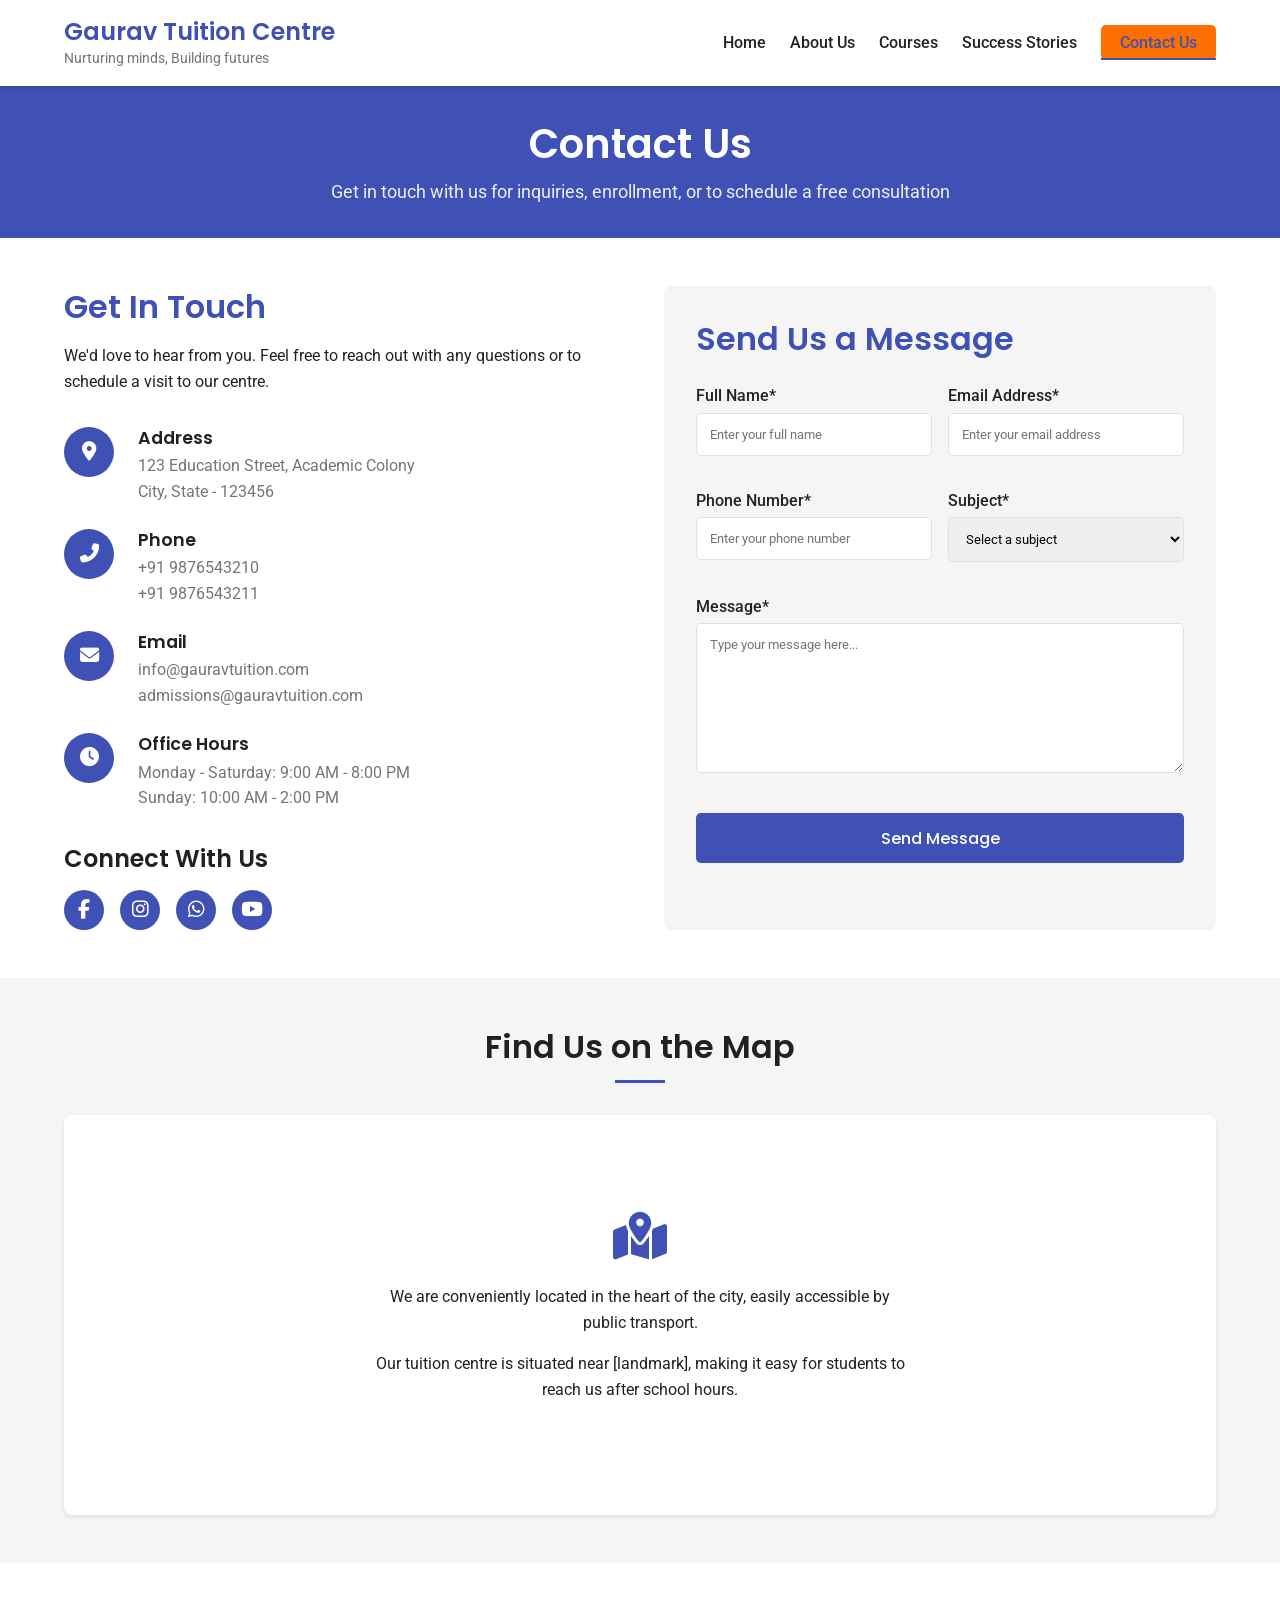
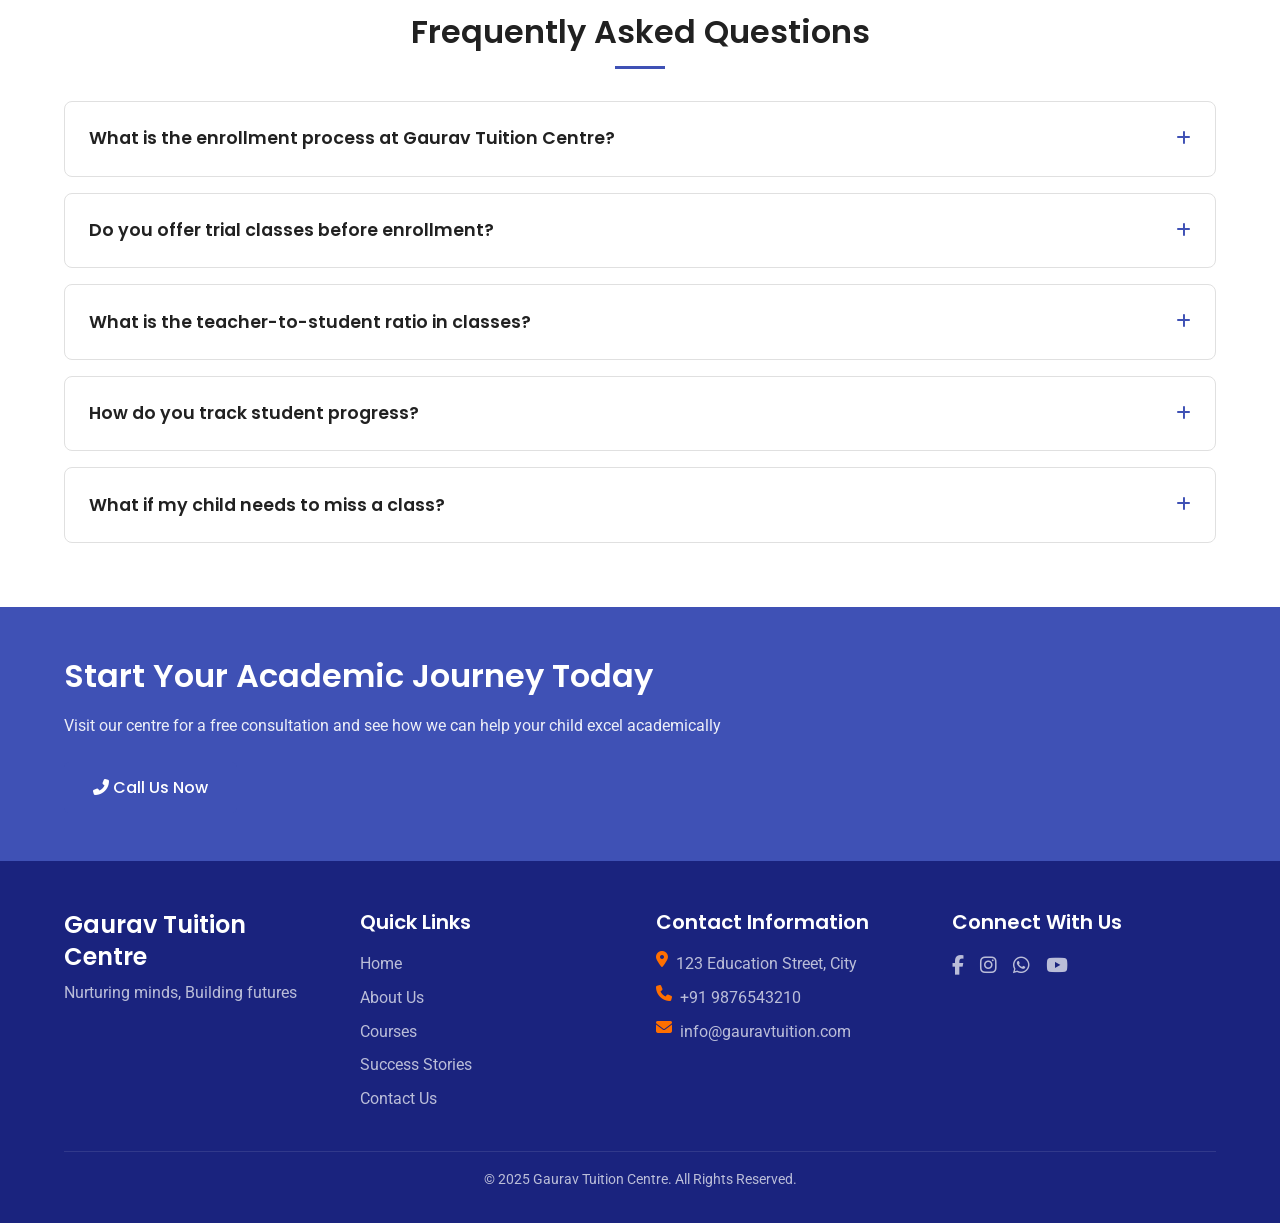
<file: contact.html>
<!DOCTYPE html>
<html lang="en">
<head>
    <meta charset="UTF-8">
    <meta name="viewport" content="width=device-width, initial-scale=1.0">
    <meta name="description" content="Contact Gaurav Tuition Centre for enrollment inquiries, schedule information, or any questions about our educational services.">
    <title>Contact Us - Gaurav Tuition Centre</title>
    <!-- Google Fonts -->
    <link rel="preconnect" href="https://fonts.googleapis.com">
    <link rel="preconnect" href="https://fonts.gstatic.com" crossorigin>
    <link href="https://fonts.googleapis.com/css2?family=Poppins:wght@300;400;500;600;700&family=Roboto:wght@300;400;500;700&display=swap" rel="stylesheet">
    <!-- Font Awesome -->
    <link rel="stylesheet" href="https://cdnjs.cloudflare.com/ajax/libs/font-awesome/6.4.0/css/all.min.css">
    <!-- Custom CSS -->
    <link rel="stylesheet" href="css/style.css">
    <link rel="stylesheet" href="css/responsive.css">
</head>
<body>
    <!-- Header Section -->
    <header>
        <div class="container">
            <div class="logo">
                <h1>Gaurav Tuition Centre</h1>
                <p>Nurturing minds, Building futures</p>
            </div>
            <nav id="navbar">
                <ul>
                    <li><a href="index.html">Home</a></li>
                    <li><a href="about.html">About Us</a></li>
                    <li><a href="courses.html">Courses</a></li>
                    <li><a href="testimonials.html">Success Stories</a></li>
                    <li><a href="contact.html" class="active btn-contact">Contact Us</a></li>
                </ul>
            </nav>
            <div class="mobile-menu">
                <i class="fas fa-bars" id="menu-icon"></i>
            </div>
        </div>
    </header>

    <!-- Page Banner -->
    <section class="page-banner">
        <div class="container">
            <h1>Contact Us</h1>
            <p>Get in touch with us for inquiries, enrollment, or to schedule a free consultation</p>
        </div>
    </section>

    <!-- Contact Information -->
    <section class="contact-information">
        <div class="container">
            <div class="contact-grid">
                <div class="contact-details">
                    <h2>Get In Touch</h2>
                    <p>We'd love to hear from you. Feel free to reach out with any questions or to schedule a visit to our centre.</p>
                    
                    <div class="contact-info-list">
                        <div class="contact-info-item">
                            <div class="icon">
                                <i class="fas fa-map-marker-alt"></i>
                            </div>
                            <div class="details">
                                <h3>Address</h3>
                                <p>123 Education Street, Academic Colony<br>City, State - 123456</p>
                            </div>
                        </div>
                        
                        <div class="contact-info-item">
                            <div class="icon">
                                <i class="fas fa-phone-alt"></i>
                            </div>
                            <div class="details">
                                <h3>Phone</h3>
                                <p>+91 9876543210<br>+91 9876543211</p>
                            </div>
                        </div>
                        
                        <div class="contact-info-item">
                            <div class="icon">
                                <i class="fas fa-envelope"></i>
                            </div>
                            <div class="details">
                                <h3>Email</h3>
                                <p>info@gauravtuition.com<br>admissions@gauravtuition.com</p>
                            </div>
                        </div>
                        
                        <div class="contact-info-item">
                            <div class="icon">
                                <i class="fas fa-clock"></i>
                            </div>
                            <div class="details">
                                <h3>Office Hours</h3>
                                <p>Monday - Saturday: 9:00 AM - 8:00 PM<br>Sunday: 10:00 AM - 2:00 PM</p>
                            </div>
                        </div>
                    </div>
                    
                    <div class="social-connect">
                        <h3>Connect With Us</h3>
                        <div class="social-icons">
                            <a href="#" class="social-icon"><i class="fab fa-facebook-f"></i></a>
                            <a href="#" class="social-icon"><i class="fab fa-instagram"></i></a>
                            <a href="#" class="social-icon"><i class="fab fa-whatsapp"></i></a>
                            <a href="#" class="social-icon"><i class="fab fa-youtube"></i></a>
                        </div>
                    </div>
                </div>
                
                <div class="contact-form-container">
                    <h2>Send Us a Message</h2>
                    <form id="contactForm" class="contact-form">
                        <div class="form-group">
                            <label for="name">Full Name*</label>
                            <input type="text" id="name" name="name" placeholder="Enter your full name" required>
                            <span class="error-message" id="nameError"></span>
                        </div>
                        
                        <div class="form-group">
                            <label for="email">Email Address*</label>
                            <input type="email" id="email" name="email" placeholder="Enter your email address" required>
                            <span class="error-message" id="emailError"></span>
                        </div>
                        
                        <div class="form-group">
                            <label for="phone">Phone Number*</label>
                            <input type="tel" id="phone" name="phone" placeholder="Enter your phone number" required>
                            <span class="error-message" id="phoneError"></span>
                        </div>
                        
                        <div class="form-group">
                            <label for="subject">Subject*</label>
                            <select id="subject" name="subject" required>
                                <option value="">Select a subject</option>
                                <option value="Enrollment Inquiry">Enrollment Inquiry</option>
                                <option value="Fee Structure">Fee Structure</option>
                                <option value="Schedule Information">Schedule Information</option>
                                <option value="Free Consultation">Free Consultation</option>
                                <option value="Other">Other</option>
                            </select>
                            <span class="error-message" id="subjectError"></span>
                        </div>
                        
                        <div class="form-group full-width">
                            <label for="message">Message*</label>
                            <textarea id="message" name="message" placeholder="Type your message here..." required></textarea>
                            <span class="error-message" id="messageError"></span>
                        </div>
                        
                        <div class="form-group full-width">
                            <button type="submit" class="btn-submit">Send Message</button>
                        </div>
                    </form>
                    <div id="formSuccess" class="form-success">
                        <i class="fas fa-check-circle"></i>
                        <p>Thank you for your message! We'll get back to you shortly.</p>
                    </div>
                </div>
            </div>
        </div>
    </section>

    <!-- Location Map -->
    <section class="location-map">
        <div class="container">
            <h2 class="section-title">Find Us on the Map</h2>
            <div class="map-placeholder">
                <div class="map-info">
                    <i class="fas fa-map-marked-alt"></i>
                    <p>We are conveniently located in the heart of the city, easily accessible by public transport.</p>
                    <p>Our tuition centre is situated near [landmark], making it easy for students to reach us after school hours.</p>
                </div>
            </div>
        </div>
    </section>

    <!-- FAQ Section -->
    <section class="faq-section">
        <div class="container">
            <h2 class="section-title">Frequently Asked Questions</h2>
            <div class="faq-container">
                <div class="faq-item">
                    <div class="faq-question">
                        <h3>What is the enrollment process at Gaurav Tuition Centre?</h3>
                        <span class="faq-toggle"><i class="fas fa-plus"></i></span>
                    </div>
                    <div class="faq-answer">
                        <p>The enrollment process is simple. Parents or students can visit our centre, fill out the registration form, and pay the registration fee. We recommend scheduling a prior appointment for a smooth enrollment process. You can also initiate the process by filling the contact form on this website.</p>
                    </div>
                </div>
                
                <div class="faq-item">
                    <div class="faq-question">
                        <h3>Do you offer trial classes before enrollment?</h3>
                        <span class="faq-toggle"><i class="fas fa-plus"></i></span>
                    </div>
                    <div class="faq-answer">
                        <p>Yes, we offer a free trial class for students to experience our teaching methodology and environment before making a decision. This helps both the student and our teachers assess if the learning style is a good fit.</p>
                    </div>
                </div>
                
                <div class="faq-item">
                    <div class="faq-question">
                        <h3>What is the teacher-to-student ratio in classes?</h3>
                        <span class="faq-toggle"><i class="fas fa-plus"></i></span>
                    </div>
                    <div class="faq-answer">
                        <p>We maintain a low teacher-to-student ratio of 1:15 to ensure personalized attention for every student. In some specialized classes for board exam preparation, the ratio may be even lower at 1:10.</p>
                    </div>
                </div>
                
                <div class="faq-item">
                    <div class="faq-question">
                        <h3>How do you track student progress?</h3>
                        <span class="faq-toggle"><i class="fas fa-plus"></i></span>
                    </div>
                    <div class="faq-answer">
                        <p>We conduct regular weekly tests and monthly assessments to track student progress. Parents receive detailed progress reports monthly, and we schedule parent-teacher meetings quarterly to discuss areas of improvement and achievement.</p>
                    </div>
                </div>
                
                <div class="faq-item">
                    <div class="faq-question">
                        <h3>What if my child needs to miss a class?</h3>
                        <span class="faq-toggle"><i class="fas fa-plus"></i></span>
                    </div>
                    <div class="faq-answer">
                        <p>We understand that students may occasionally need to miss classes due to illness or other commitments. We offer makeup classes or provide class notes and recordings to ensure students don't fall behind. Please inform us in advance whenever possible.</p>
                    </div>
                </div>
            </div>
        </div>
    </section>

    <!-- Call to Action -->
    <section class="cta-section">
        <div class="container">
            <div class="cta-content">
                <h2>Start Your Academic Journey Today</h2>
                <p>Visit our centre for a free consultation and see how we can help your child excel academically</p>
                <a href="tel:+919876543210" class="btn-primary"><i class="fas fa-phone-alt"></i> Call Us Now</a>
            </div>
        </div>
    </section>

    <!-- Footer Section -->
    <footer>
        <div class="container">
            <div class="footer-content">
                <div class="footer-logo">
                    <h3>Gaurav Tuition Centre</h3>
                    <p>Nurturing minds, Building futures</p>
                </div>
                <div class="footer-links">
                    <h4>Quick Links</h4>
                    <ul>
                        <li><a href="index.html">Home</a></li>
                        <li><a href="about.html">About Us</a></li>
                        <li><a href="courses.html">Courses</a></li>
                        <li><a href="testimonials.html">Success Stories</a></li>
                        <li><a href="contact.html">Contact Us</a></li>
                    </ul>
                </div>
                <div class="footer-contact">
                    <h4>Contact Information</h4>
                    <ul>
                        <li><i class="fas fa-map-marker-alt"></i> <span>123 Education Street, City</span></li>
                        <li><i class="fas fa-phone"></i> <span>+91 9876543210</span></li>
                        <li><i class="fas fa-envelope"></i> <span>info@gauravtuition.com</span></li>
                    </ul>
                </div>
                <div class="footer-social">
                    <h4>Connect With Us</h4>
                    <div class="social-icons">
                        <a href="#"><i class="fab fa-facebook-f"></i></a>
                        <a href="#"><i class="fab fa-instagram"></i></a>
                        <a href="#"><i class="fab fa-whatsapp"></i></a>
                        <a href="#"><i class="fab fa-youtube"></i></a>
                    </div>
                </div>
            </div>
            <div class="footer-bottom">
                <p>&copy; 2025 Gaurav Tuition Centre. All Rights Reserved.</p>
            </div>
        </div>
    </footer>

    <!-- JavaScript -->
    <script src="js/script.js"></script>
    <script src="js/form-validation.js"></script>
</body>
</html>
</file>
<file: css/style.css>
/* 
 * Gaurav Tuition Centre - Main Stylesheet
 * This stylesheet contains all the primary styles for the website
 */

/* ===== CSS VARIABLES ===== */
:root {
    /* Color Palette */
    --primary-color: #3f51b5;       /* Deep blue */
    --secondary-color: #ff6f00;     /* Amber accent */
    --primary-dark: #303f9f;        /* Darker blue for hover states */
    --secondary-dark: #e65100;      /* Darker amber for hover states */
    --text-primary: #212121;        /* Near black for main text */
    --text-secondary: #757575;      /* Gray for secondary text */
    --text-light: #ffffff;          /* White text */
    --bg-light: #f5f5f5;            /* Light gray background */
    --bg-white: #ffffff;            /* White background */
    --bg-accent: #e8eaf6;           /* Very light blue for accent sections */
    --border-color: #e0e0e0;        /* Light gray for borders */
    --success-color: #4caf50;       /* Green for success messages */
    --error-color: #f44336;         /* Red for error messages */
    
    /* Typography */
    --heading-font: 'Poppins', sans-serif;
    --body-font: 'Roboto', sans-serif;
    
    /* Spacing */
    --spacing-xs: 0.25rem;
    --spacing-sm: 0.5rem;
    --spacing-md: 1rem;
    --spacing-lg: 1.5rem;
    --spacing-xl: 2rem;
    --spacing-xxl: 3rem;
    
    /* Borders */
    --border-radius-sm: 3px;
    --border-radius-md: 5px;
    --border-radius-lg: 8px;
    
    /* Shadows */
    --shadow-sm: 0 2px 4px rgba(0, 0, 0, 0.1);
    --shadow-md: 0 4px 8px rgba(0, 0, 0, 0.1);
    --shadow-lg: 0 8px 16px rgba(0, 0, 0, 0.1);
    
    /* Transitions */
    --transition-fast: 0.2s ease;
    --transition-normal: 0.3s ease;
    --transition-slow: 0.5s ease;
    
    /* Container Width */
    --container-width: 1200px;
}

/* ===== RESET & BASE STYLES ===== */
* {
    margin: 0;
    padding: 0;
    box-sizing: border-box;
}

html {
    scroll-behavior: smooth;
}

body {
    font-family: var(--body-font);
    color: var(--text-primary);
    line-height: 1.6;
    background-color: var(--bg-white);
    overflow-x: hidden;
}

a {
    text-decoration: none;
    color: var(--primary-color);
    transition: color var(--transition-fast);
}

a:hover {
    color: var(--primary-dark);
}

ul, ol {
    list-style: none;
}

img {
    max-width: 100%;
    height: auto;
    display: block;
}

h1, h2, h3, h4, h5, h6 {
    font-family: var(--heading-font);
    font-weight: 600;
    line-height: 1.3;
    margin-bottom: var(--spacing-md);
    color: var(--text-primary);
}

h1 {
    font-size: 2.5rem;
}

h2 {
    font-size: 2rem;
}

h3 {
    font-size: 1.5rem;
}

h4 {
    font-size: 1.25rem;
}

p {
    margin-bottom: var(--spacing-md);
}

section {
    padding: var(--spacing-xxl) 0;
}

.container {
    max-width: var(--container-width);
    margin: 0 auto;
    padding: 0 var(--spacing-lg);
}

.section-title {
    text-align: center;
    margin-bottom: var(--spacing-xl);
    position: relative;
    padding-bottom: var(--spacing-md);
}

.section-title::after {
    content: '';
    position: absolute;
    width: 50px;
    height: 3px;
    background-color: var(--primary-color);
    bottom: 0;
    left: 50%;
    transform: translateX(-50%);
}

.section-subtitle {
    text-align: center;
    color: var(--text-secondary);
    font-size: 1.1rem;
    margin-top: -10px;
    margin-bottom: var(--spacing-xl);
}

/* ===== BUTTONS ===== */
.btn-primary, 
.btn-secondary, 
.btn-tertiary,
.btn-submit {
    display: inline-block;
    padding: 0.8rem 1.8rem;
    border-radius: var(--border-radius-md);
    font-weight: 500;
    text-align: center;
    cursor: pointer;
    transition: all var(--transition-fast);
    border: none;
    font-family: var(--heading-font);
}

.btn-primary {
    background-color: var(--primary-color);
    color: var(--text-light);
}

.btn-primary:hover {
    background-color: var(--primary-dark);
    color: var(--text-light);
    transform: translateY(-2px);
    box-shadow: var(--shadow-md);
}

.btn-secondary {
    background-color: var(--secondary-color);
    color: var(--text-light);
}

.btn-secondary:hover {
    background-color: var(--secondary-dark);
    color: var(--text-light);
    transform: translateY(-2px);
    box-shadow: var(--shadow-md);
}

.btn-tertiary {
    background-color: transparent;
    color: var(--primary-color);
    border: 1px solid var(--primary-color);
}

.btn-tertiary:hover {
    background-color: var(--primary-color);
    color: var(--text-light);
}

.btn-contact {
    background-color: var(--secondary-color);
    color: var(--text-light);
    padding: 0.5rem 1.2rem;
    border-radius: var(--border-radius-md);
}

.btn-contact:hover {
    background-color: var(--secondary-dark);
    color: var(--text-light);
}

.btn-submit {
    background-color: var(--primary-color);
    color: var(--text-light);
    padding: 0.8rem 2rem;
    width: 100%;
    font-size: 1rem;
}

.btn-submit:hover {
    background-color: var(--primary-dark);
}

/* ===== HEADER ===== */
header {
    background-color: var(--bg-white);
    box-shadow: var(--shadow-sm);
    position: sticky;
    top: 0;
    z-index: 1000;
    padding: var(--spacing-md) 0;
}

header .container {
    display: flex;
    justify-content: space-between;
    align-items: center;
}

.logo h1 {
    font-size: 1.5rem;
    margin-bottom: 0;
    color: var(--primary-color);
}

.logo p {
    font-size: 0.875rem;
    color: var(--text-secondary);
    margin-bottom: 0;
}

nav ul {
    display: flex;
    gap: var(--spacing-lg);
}

nav ul li a {
    color: var(--text-primary);
    font-weight: 500;
    position: relative;
    padding: 0.5rem 0;
}

nav ul li a::after {
    content: '';
    position: absolute;
    width: 0;
    height: 2px;
    background-color: var(--primary-color);
    bottom: 0;
    left: 0;
    transition: width var(--transition-normal);
}

nav ul li a:hover::after,
nav ul li a.active::after {
    width: 100%;
}

nav ul li a.active {
    color: var(--primary-color);
}

.mobile-menu {
    display: none;
    font-size: 1.5rem;
    cursor: pointer;
    color: var(--primary-color);
}

/* ===== PAGE BANNER ===== */
.page-banner {
    background-color: var(--primary-color);
    color: var(--text-light);
    text-align: center;
    padding: var(--spacing-xl) 0;
}

.page-banner h1 {
    color: var(--text-light);
    margin-bottom: var(--spacing-sm);
}

.page-banner p {
    font-size: 1.1rem;
    margin-bottom: 0;
    opacity: 0.9;
}

/* ===== HERO SECTION ===== */
.hero {
    background-color: var(--bg-accent);
    padding: var(--spacing-xxl) 0;
    overflow: hidden;
}

.hero .container {
    display: flex;
    align-items: center;
    gap: var(--spacing-xxl);
}

.hero-content {
    flex: 1;
}

.hero-content h1 {
    font-size: 2.8rem;
    margin-bottom: var(--spacing-md);
    color: var(--primary-color);
}

.hero-content p {
    font-size: 1.2rem;
    margin-bottom: var(--spacing-lg);
    color: var(--text-secondary);
}

.cta-buttons {
    display: flex;
    gap: var(--spacing-md);
}

.hero-image {
    flex: 1;
    box-shadow: var(--shadow-lg);
    border-radius: var(--border-radius-lg);
    overflow: hidden;
}

/* ===== FEATURES SECTION ===== */
.features {
    background-color: var(--bg-white);
}

.features-grid {
    display: grid;
    grid-template-columns: repeat(4, 1fr);
    gap: var(--spacing-lg);
}

.feature-card {
    background-color: var(--bg-white);
    border-radius: var(--border-radius-lg);
    padding: var(--spacing-xl);
    text-align: center;
    box-shadow: var(--shadow-sm);
    transition: transform var(--transition-normal), box-shadow var(--transition-normal);
}

.feature-card:hover {
    transform: translateY(-10px);
    box-shadow: var(--shadow-md);
}

.feature-card i {
    font-size: 2.5rem;
    color: var(--primary-color);
    margin-bottom: var(--spacing-md);
}

.feature-card h3 {
    font-size: 1.25rem;
    margin-bottom: var(--spacing-sm);
}

.feature-card p {
    color: var(--text-secondary);
    margin-bottom: 0;
}

/* ===== COURSES PREVIEW SECTION ===== */
.courses-preview {
    background-color: var(--bg-light);
}

.courses-grid {
    display: grid;
    grid-template-columns: repeat(2, 1fr);
    gap: var(--spacing-xl);
}

.course-card {
    background-color: var(--bg-white);
    border-radius: var(--border-radius-lg);
    overflow: hidden;
    box-shadow: var(--shadow-sm);
    transition: transform var(--transition-normal), box-shadow var(--transition-normal);
}

.course-card:hover {
    transform: translateY(-5px);
    box-shadow: var(--shadow-md);
}

.course-image {
    height: 200px;
    overflow: hidden;
}

.course-image img {
    width: 100%;
    height: 100%;
    object-fit: cover;
    transition: transform var(--transition-normal);
}

.course-card:hover .course-image img {
    transform: scale(1.05);
}

.course-content {
    padding: var(--spacing-lg);
}

.course-content h3 {
    margin-bottom: var(--spacing-sm);
    color: var(--primary-color);
}

.course-content p {
    color: var(--text-secondary);
    margin-bottom: var(--spacing-md);
}

/* ===== TESTIMONIALS SECTION ===== */
.testimonials-preview {
    background-color: var(--bg-white);
}

.testimonial-slider {
    max-width: 800px;
    margin: 0 auto;
    position: relative;
}

.testimonial-slide {
    display: none;
    animation: fadeIn var(--transition-slow);
}

.testimonial-slide.active {
    display: block;
}

@keyframes fadeIn {
    from { opacity: 0; }
    to { opacity: 1; }
}

.testimonial-content {
    background-color: var(--bg-light);
    padding: var(--spacing-xl);
    border-radius: var(--border-radius-lg);
    margin-bottom: var(--spacing-lg);
    position: relative;
}

.testimonial-content i {
    color: var(--primary-color);
    font-size: 1.5rem;
    margin-bottom: var(--spacing-sm);
    display: block;
}

.testimonial-content p {
    font-style: italic;
    margin-bottom: var(--spacing-md);
}

.testimonial-author {
    display: flex;
    flex-direction: column;
    align-items: center;
}

.testimonial-author h4 {
    margin-bottom: 0;
    color: var(--primary-color);
}

.testimonial-author p {
    color: var(--text-secondary);
    margin-bottom: 0;
}

.testimonial-controls {
    display: flex;
    justify-content: center;
    gap: var(--spacing-sm);
    margin-top: var(--spacing-lg);
}

.control-dot {
    width: 10px;
    height: 10px;
    border-radius: 50%;
    background-color: var(--border-color);
    cursor: pointer;
    transition: background-color var(--transition-fast);
}

.control-dot.active {
    background-color: var(--primary-color);
}

.view-more {
    text-align: center;
    margin-top: var(--spacing-xl);
}

/* ===== CTA SECTION ===== */
.cta-section {
    background-color: var(--primary-color);
    color: var(--text-light);
    padding: var(--spacing-xxl) 0;
}

.cta-section .container {
    display: flex;
    align-items: center;
    gap: var(--spacing-xxl);
}

.cta-content {
    flex: 3;
}

.cta-content h2 {
    color: var(--text-light);
    margin-bottom: var(--spacing-md);
}

.cta-content p {
    margin-bottom: var(--spacing-lg);
    opacity: 0.9;
}

.cta-image {
    flex: 2;
    border-radius: var(--border-radius-lg);
    overflow: hidden;
    box-shadow: var(--shadow-md);
}

/* ===== FOOTER ===== */
footer {
    background-color: #1a237e;
    color: var(--text-light);
    padding-top: var(--spacing-xxl);
}

.footer-content {
    display: grid;
    grid-template-columns: repeat(4, 1fr);
    gap: var(--spacing-xl);
    padding-bottom: var(--spacing-xl);
}

.footer-logo h3 {
    color: var(--text-light);
    margin-bottom: var(--spacing-sm);
}

.footer-logo p {
    color: rgba(255, 255, 255, 0.7);
    margin-bottom: 0;
}

.footer-links h4,
.footer-contact h4,
.footer-social h4 {
    color: var(--text-light);
    margin-bottom: var(--spacing-md);
}

.footer-links ul li {
    margin-bottom: var(--spacing-sm);
}

.footer-links ul li a {
    color: rgba(255, 255, 255, 0.7);
    transition: color var(--transition-fast);
}

.footer-links ul li a:hover {
    color: var(--text-light);
}

.footer-contact ul li {
    display: flex;
    gap: var(--spacing-sm);
    margin-bottom: var(--spacing-sm);
    color: rgba(255, 255, 255, 0.7);
}

.footer-contact ul li i {
    color: var(--secondary-color);
}

.social-icons {
    display: flex;
    gap: var(--spacing-md);
}

.social-icons a {
    color: rgba(255, 255, 255, 0.7);
    font-size: 1.2rem;
    transition: color var(--transition-fast);
}

.social-icons a:hover {
    color: var(--text-light);
}

.footer-bottom {
    text-align: center;
    padding: var(--spacing-md) 0;
    border-top: 1px solid rgba(255, 255, 255, 0.1);
    font-size: 0.875rem;
    color: rgba(255, 255, 255, 0.7);
}

/* ===== ABOUT PAGE STYLES ===== */
.about-content {
    background-color: var(--bg-white);
}

.about-grid {
    display: flex;
    align-items: center;
    gap: var(--spacing-xxl);
}

.about-image {
    flex: 1;
    border-radius: var(--border-radius-lg);
    overflow: hidden;
    box-shadow: var(--shadow-md);
}

.about-text {
    flex: 1;
}

.about-text h2 {
    color: var(--primary-color);
    margin-bottom: var(--spacing-md);
}

.about-text p {
    margin-bottom: var(--spacing-md);
}

.mission-vision {
    background-color: var(--bg-light);
}

.mission-vision-grid {
    display: grid;
    grid-template-columns: repeat(2, 1fr);
    gap: var(--spacing-xl);
}

.mission-box,
.vision-box {
    background-color: var(--bg-white);
    padding: var(--spacing-xl);
    border-radius: var(--border-radius-lg);
    box-shadow: var(--shadow-sm);
    text-align: center;
}

.mission-box .icon,
.vision-box .icon {
    font-size: 2.5rem;
    color: var(--primary-color);
    margin-bottom: var(--spacing-md);
}

.mission-box h3,
.vision-box h3 {
    color: var(--primary-color);
    margin-bottom: var(--spacing-md);
}

.about-features {
    background-color: var(--bg-white);
}

.features-list {
    display: grid;
    gap: var(--spacing-lg);
}

.feature-item {
    display: flex;
    gap: var(--spacing-lg);
    background-color: var(--bg-light);
    padding: var(--spacing-lg);
    border-radius: var(--border-radius-lg);
    transition: transform var(--transition-normal);
}

.feature-item:hover {
    transform: translateY(-5px);
}

.feature-icon {
    font-size: 2rem;
    color: var(--primary-color);
    min-width: 50px;
}

.feature-content h3 {
    margin-bottom: var(--spacing-sm);
}

.faculty-section {
    background-color: var(--bg-light);
}

.faculty-profile {
    display: flex;
    gap: var(--spacing-xxl);
    background-color: var(--bg-white);
    padding: var(--spacing-xl);
    border-radius: var(--border-radius-lg);
    box-shadow: var(--shadow-sm);
}

.faculty-image {
    flex: 1;
    border-radius: var(--border-radius-lg);
    overflow: hidden;
}

.faculty-info {
    flex: 2;
}

.faculty-info h3 {
    color: var(--primary-color);
    margin-bottom: var(--spacing-xs);
}

.faculty-info .designation {
    color: var(--text-secondary);
    font-style: italic;
    margin-bottom: var(--spacing-md);
}

.faculty-qualifications {
    margin-top: var(--spacing-lg);
}

.faculty-qualifications h4 {
    margin-bottom: var(--spacing-sm);
}

.faculty-qualifications ul {
    list-style: disc;
    padding-left: var(--spacing-xl);
}

.faculty-qualifications ul li {
    margin-bottom: var(--spacing-xs);
}

.approach-section {
    background-color: var(--bg-white);
}

.approach-grid {
    display: grid;
    grid-template-columns: repeat(2, 1fr);
    gap: var(--spacing-lg);
}

.approach-item {
    text-align: center;
    padding: var(--spacing-lg);
    background-color: var(--bg-light);
    border-radius: var(--border-radius-lg);
    transition: transform var(--transition-normal);
}

.approach-item:hover {
    transform: translateY(-5px);
}

.approach-icon {
    font-size: 2.5rem;
    color: var(--primary-color);
    margin-bottom: var(--spacing-md);
}

.approach-item h3 {
    margin-bottom: var(--spacing-sm);
}

/* ===== COURSES PAGE STYLES ===== */
.course-levels {
    background-color: var(--bg-white);
}

.level-tabs {
    display: flex;
    justify-content: center;
    gap: var(--spacing-md);
    margin-bottom: var(--spacing-xl);
}

.level-tab {
    padding: 0.8rem 1.5rem;
    background-color: var(--bg-light);
    border: none;
    border-radius: var(--border-radius-md);
    font-family: var(--heading-font);
    font-weight: 500;
    cursor: pointer;
    transition: all var(--transition-fast);
}

.level-tab.active,
.level-tab:hover {
    background-color: var(--primary-color);
    color: var(--text-light);
}

.level-content {
    display: none;
}

.level-content.active {
    display: flex;
    gap: var(--spacing-xxl);
    align-items: center;
}

.level-info {
    flex: 1;
}

.level-info h3 {
    color: var(--primary-color);
    margin-bottom: var(--spacing-md);
}

.level-features {
    margin-top: var(--spacing-lg);
}

.level-features li {
    margin-bottom: var(--spacing-sm);
    display: flex;
    align-items: center;
    gap: var(--spacing-sm);
}

.level-features li i {
    color: var(--success-color);
}

.level-image {
    flex: 1;
    border-radius: var(--border-radius-lg);
    overflow: hidden;
    box-shadow: var(--shadow-md);
}

.subject-details {
    background-color: var(--bg-light);
}

.subject-card {
    background-color: var(--bg-white);
    border-radius: var(--border-radius-lg);
    padding: var(--spacing-xl);
    margin-bottom: var(--spacing-xl);
    box-shadow: var(--shadow-sm);
    display: flex;
    gap: var(--spacing-xl);
}

.subject-icon {
    font-size: 3rem;
    color: var(--primary-color);
    min-width: 80px;
    display: flex;
    align-items: flex-start;
    justify-content: center;
}

.subject-content h3 {
    color: var(--primary-color);
    margin-bottom: var(--spacing-sm);
}

.subject-highlights,
.subject-benefits {
    margin-top: var(--spacing-lg);
}

.subject-highlights h4,
.subject-benefits h4 {
    color: var(--primary-color);
    margin-bottom: var(--spacing-sm);
}

.subject-highlights ul,
.subject-benefits ul {
    list-style: disc;
    padding-left: var(--spacing-xl);
}

.subject-highlights ul li,
.subject-benefits ul li {
    margin-bottom: var(--spacing-xs);
}

.teaching-methodology {
    background-color: var(--bg-white);
}

.methodology-grid {
    display: grid;
    grid-template-columns: repeat(4, 1fr);
    gap: var(--spacing-lg);
}

.methodology-item {
    text-align: center;
    padding: var(--spacing-lg);
    background-color: var(--bg-light);
    border-radius: var(--border-radius-lg);
    transition: transform var(--transition-normal);
}

.methodology-item:hover {
    transform: translateY(-5px);
}

.methodology-icon {
    font-size: 2.5rem;
    color: var(--primary-color);
    margin-bottom: var(--spacing-md);
}

.methodology-item h3 {
    margin-bottom: var(--spacing-sm);
}

.fee-structure {
    background-color: var(--bg-light);
}

.fee-table-container {
    overflow-x: auto;
    margin-bottom: var(--spacing-xl);
}

.fee-table {
    width: 100%;
    border-collapse: collapse;
    background-color: var(--bg-white);
    border-radius: var(--border-radius-lg);
    overflow: hidden;
    box-shadow: var(--shadow-sm);
}

.fee-table th,
.fee-table td {
    padding: var(--spacing-md);
    text-align: left;
    border-bottom: 1px solid var(--border-color);
}

.fee-table th {
    background-color: var(--primary-color);
    color: var(--text-light);
}

.fee-table tr:last-child td {
    border-bottom: none;
}

.fee-table tr:nth-child(even) {
    background-color: var(--bg-light);
}

.fee-notes {
    background-color: var(--bg-white);
    padding: var(--spacing-lg);
    border-radius: var(--border-radius-lg);
    box-shadow: var(--shadow-sm);
}

.fee-notes h3 {
    margin-bottom: var(--spacing-md);
    color: var(--primary-color);
}

.fee-notes ul {
    list-style: disc;
    padding-left: var(--spacing-xl);
}

.fee-notes ul li {
    margin-bottom: var(--spacing-sm);
}

.schedule-section {
    background-color: var(--bg-white);
}

.schedule-grid {
    display: grid;
    grid-template-columns: repeat(4, 1fr);
    gap: var(--spacing-lg);
}

.schedule-card {
    background-color: var(--bg-light);
    padding: var(--spacing-lg);
    border-radius: var(--border-radius-lg);
    box-shadow: var(--shadow-sm);
    transition: transform var(--transition-normal);
}

.schedule-card:hover {
    transform: translateY(-5px);
    box-shadow: var(--shadow-md);
}

.schedule-card h3 {
    color: var(--primary-color);
    margin-bottom: var(--spacing-xs);
}

.schedule-card .time {
    font-weight: 500;
    color: var(--secondary-color);
    margin-bottom: var(--spacing-md);
}

.schedule-card ul {
    margin-top: var(--spacing-md);
    list-style: disc;
    padding-left: var(--spacing-xl);
}

.schedule-card ul li {
    margin-bottom: var(--spacing-xs);
}

.schedule-note {
    margin-top: var(--spacing-xl);
    text-align: center;
    color: var(--text-secondary);
}

.schedule-note i {
    color: var(--primary-color);
    margin-right: var(--spacing-xs);
}

/* ===== TESTIMONIALS PAGE STYLES ===== */
.testimonials-section {
    background-color: var(--bg-white);
}

.testimonials-grid {
    display: grid;
    grid-template-columns: repeat(2, 1fr);
    gap: var(--spacing-xl);
}

.testimonial-card {
    background-color: var(--bg-light);
    border-radius: var(--border-radius-lg);
    overflow: hidden;
    box-shadow: var(--shadow-sm);
    transition: transform var(--transition-normal);
}

.testimonial-card:hover {
    transform: translateY(-5px);
    box-shadow: var(--shadow-md);
}

.testimonial-content {
    padding: var(--spacing-lg);
}

.testimonial-author {
    display: flex;
    align-items: center;
    gap: var(--spacing-md);
    padding: var(--spacing-md) var(--spacing-lg);
    background-color: rgba(0, 0, 0, 0.03);
}

.author-image {
    width: 60px;
    height: 60px;
    border-radius: 50%;
    overflow: hidden;
}

.author-image img {
    width: 100%;
    height: 100%;
    object-fit: cover;
}

.author-info h4 {
    margin-bottom: 0;
}

.author-info p {
    color: var(--text-secondary);
    margin-bottom: 0;
    font-size: 0.875rem;
}

.author-info.parent {
    padding-left: var(--spacing-lg);
}

.parent-testimonials {
    background-color: var(--bg-light);
}

.results-showcase {
    background-color: var(--bg-white);
}

.results-tabs {
    display: flex;
    justify-content: center;
    gap: var(--spacing-md);
    margin-bottom: var(--spacing-xl);
}

.result-tab {
    padding: 0.8rem 1.5rem;
    background-color: var(--bg-light);
    border: none;
    border-radius: var(--border-radius-md);
    font-family: var(--heading-font);
    font-weight: 500;
    cursor: pointer;
    transition: all var(--transition-fast);
}

.result-tab.active,
.result-tab:hover {
    background-color: var(--primary-color);
    color: var(--text-light);
}

.results-content {
    display: none;
}

.results-content.active {
    display: block;
}

.top-performers {
    margin-bottom: var(--spacing-xxl);
}

.top-performers h3 {
    text-align: center;
    margin-bottom: var(--spacing-xl);
    color: var(--primary-color);
}

.performers-grid {
    display: grid;
    grid-template-columns: repeat(3, 1fr);
    gap: var(--spacing-lg);
}

.performer-card {
    background-color: var(--bg-light);
    border-radius: var(--border-radius-lg);
    overflow: hidden;
    box-shadow: var(--shadow-sm);
    transition: transform var(--transition-normal);
}

.performer-card:hover {
    transform: translateY(-5px);
    box-shadow: var(--shadow-md);
}

.performer-image {
    height: 200px;
    overflow: hidden;
}

.performer-image img {
    width: 100%;
    height: 100%;
    object-fit: cover;
}

.performer-details {
    padding: var(--spacing-md);
    text-align: center;
}

.performer-details h4 {
    margin-bottom: var(--spacing-xs);
}

.performer-details .percentage {
    font-weight: 700;
    color: var(--primary-color);
    margin-bottom: var(--spacing-xs);
}

.performer-details p {
    margin-bottom: 0;
    font-size: 0.875rem;
}

.result-stats {
    margin-top: var(--spacing-xxl);
}

.result-stats h3 {
    text-align: center;
    margin-bottom: var(--spacing-xl);
    color: var(--primary-color);
}

.stats-grid {
    display: grid;
    grid-template-columns: repeat(4, 1fr);
    gap: var(--spacing-lg);
}

.stat-card {
    background-color: var(--bg-light);
    border-radius: var(--border-radius-lg);
    padding: var(--spacing-lg);
    text-align: center;
    box-shadow: var(--shadow-sm);
}

.stat-number {
    font-size: 2.5rem;
    font-weight: 700;
    color: var(--primary-color);
    margin-bottom: var(--spacing-sm);
}

.stat-card p {
    margin-bottom: 0;
}

.video-testimonials {
    background-color: var(--bg-light);
}

.video-note {
    background-color: var(--bg-white);
    padding: var(--spacing-lg);
    border-radius: var(--border-radius-lg);
    text-align: center;
    margin-bottom: var(--spacing-xxl);
}

.video-note i {
    color: var(--secondary-color);
    margin-right: var(--spacing-xs);
}

.cta-box {
    background-color: var(--primary-color);
    color: var(--text-light);
    padding: var(--spacing-xl);
    border-radius: var(--border-radius-lg);
    text-align: center;
}

.cta-box h3 {
    color: var(--text-light);
    margin-bottom: var(--spacing-sm);
}

.cta-box p {
    margin-bottom: var(--spacing-lg);
    opacity: 0.9;
}

/* ===== CONTACT PAGE STYLES ===== */
.contact-information {
    background-color: var(--bg-white);
}

.contact-grid {
    display: grid;
    grid-template-columns: 1fr 1fr;
    gap: var(--spacing-xxl);
}

.contact-details {
    padding-right: var(--spacing-lg);
}

.contact-details h2 {
    color: var(--primary-color);
    margin-bottom: var(--spacing-md);
}

.contact-info-list {
    margin-top: var(--spacing-xl);
}

.contact-info-item {
    display: flex;
    gap: var(--spacing-lg);
    margin-bottom: var(--spacing-lg);
}

.contact-info-item .icon {
    background-color: var(--primary-color);
    color: var(--text-light);
    width: 50px;
    height: 50px;
    border-radius: 50%;
    display: flex;
    align-items: center;
    justify-content: center;
    font-size: 1.2rem;
}

.contact-info-item .details h3 {
    margin-bottom: var(--spacing-xs);
    font-size: 1.1rem;
}

.contact-info-item .details p {
    color: var(--text-secondary);
    margin-bottom: 0;
}

.social-connect {
    margin-top: var(--spacing-xl);
}

.social-connect h3 {
    margin-bottom: var(--spacing-md);
}

.social-connect .social-icons {
    gap: var(--spacing-md);
}

.social-connect .social-icon {
    display: inline-flex;
    align-items: center;
    justify-content: center;
    width: 40px;
    height: 40px;
    background-color: var(--primary-color);
    color: var(--text-light);
    border-radius: 50%;
    transition: all var(--transition-fast);
}

.social-connect .social-icon:hover {
    background-color: var(--primary-dark);
    transform: translateY(-3px);
}

.contact-form-container {
    background-color: var(--bg-light);
    padding: var(--spacing-xl);
    border-radius: var(--border-radius-lg);
}

.contact-form-container h2 {
    color: var(--primary-color);
    margin-bottom: var(--spacing-lg);
}

.contact-form {
    display: grid;
    grid-template-columns: 1fr 1fr;
    gap: var(--spacing-md);
}

.form-group {
    margin-bottom: var(--spacing-md);
}

.form-group.full-width {
    grid-column: span 2;
}

.form-group label {
    display: block;
    margin-bottom: var(--spacing-xs);
    font-weight: 500;
}

.form-group input,
.form-group select,
.form-group textarea {
    width: 100%;
    padding: 0.8rem;
    border: 1px solid var(--border-color);
    border-radius: var(--border-radius-md);
    font-family: var(--body-font);
    transition: border-color var(--transition-fast);
}

.form-group input:focus,
.form-group select:focus,
.form-group textarea:focus {
    outline: none;
    border-color: var(--primary-color);
}

.form-group textarea {
    resize: vertical;
    min-height: 150px;
}

.error-message {
    color: var(--error-color);
    font-size: 0.875rem;
    margin-top: var(--spacing-xs);
    display: none;
}

.form-success {
    background-color: #e8f5e9;
    color: #2e7d32;
    padding: var(--spacing-lg);
    border-radius: var(--border-radius-lg);
    text-align: center;
    margin-top: var(--spacing-lg);
    display: none;
}

.form-success i {
    font-size: 2rem;
    margin-bottom: var(--spacing-sm);
}

.location-map {
    background-color: var(--bg-light);
}

.map-placeholder {
    background-color: var(--bg-white);
    height: 400px;
    border-radius: var(--border-radius-lg);
    display: flex;
    align-items: center;
    justify-content: center;
    box-shadow: var(--shadow-sm);
}

.map-info {
    text-align: center;
    padding: var(--spacing-xl);
    max-width: 600px;
}

.map-info i {
    font-size: 3rem;
    color: var(--primary-color);
    margin-bottom: var(--spacing-lg);
}

.faq-section {
    background-color: var(--bg-white);
}

.faq-item {
    margin-bottom: var(--spacing-md);
    border: 1px solid var(--border-color);
    border-radius: var(--border-radius-lg);
    background-color: var(--bg-white);
    overflow: hidden;
}

.faq-question {
    padding: var(--spacing-lg);
    display: flex;
    justify-content: space-between;
    align-items: center;
    cursor: pointer;
    user-select: none;
}

.faq-question h3 {
    margin-bottom: 0;
    font-size: 1.1rem;
}

.faq-toggle {
    color: var(--primary-color);
    transition: transform var(--transition-fast);
}

.faq-item.active .faq-toggle {
    transform: rotate(45deg);
}

.faq-answer {
    padding: 0 var(--spacing-lg) var(--spacing-lg);
    display: none;
    border-top: 1px solid var(--border-color);
}

.faq-item.active .faq-answer {
    display: block;
}
</file>
<file: css/responsive.css>
/* 
 * Gaurav Tuition Centre - Responsive Stylesheet
 * This stylesheet contains all the responsive styles for different screen sizes
 */

/* Tablet Styles (768px - 1023px) */
@media screen and (max-width: 1023px) {
    /* General */
    section {
        padding: var(--spacing-xl) 0;
    }
    
    h1 {
        font-size: 2.2rem;
    }
    
    h2 {
        font-size: 1.8rem;
    }
    
    /* Header */
    .logo h1 {
        font-size: 1.3rem;
    }
    
    /* Hero Section */
    .hero .container {
        flex-direction: column;
        gap: var(--spacing-xl);
    }
    
    .hero-content h1 {
        font-size: 2.2rem;
    }
    
    /* Features */
    .features-grid {
        grid-template-columns: repeat(2, 1fr);
    }
    
    /* Courses Preview */
    .courses-grid {
        grid-template-columns: 1fr;
        gap: var(--spacing-lg);
    }
    
    /* CTA Section */
    .cta-section .container {
        flex-direction: column;
        gap: var(--spacing-xl);
    }
    
    /* Footer */
    .footer-content {
        grid-template-columns: repeat(2, 1fr);
        gap: var(--spacing-lg);
    }
    
    /* About Page */
    .about-grid {
        flex-direction: column-reverse;
        gap: var(--spacing-xl);
    }
    
    .approach-grid {
        grid-template-columns: 1fr;
    }
    
    .faculty-profile {
        flex-direction: column;
        gap: var(--spacing-xl);
    }
    
    /* Courses Page */
    .methodology-grid {
        grid-template-columns: repeat(2, 1fr);
    }
    
    .schedule-grid {
        grid-template-columns: repeat(2, 1fr);
    }
    
    .level-content.active {
        flex-direction: column;
        gap: var(--spacing-xl);
    }
    
    /* Testimonials Page */
    .testimonials-grid {
        grid-template-columns: 1fr;
    }
    
    .performers-grid {
        grid-template-columns: repeat(2, 1fr);
    }
    
    .stats-grid {
        grid-template-columns: repeat(2, 1fr);
    }
    
    /* Contact Page */
    .contact-grid {
        grid-template-columns: 1fr;
        gap: var(--spacing-xl);
    }
    
    .contact-details {
        padding-right: 0;
    }
}

/* Mobile Styles (480px - 767px) */
@media screen and (max-width: 767px) {
    /* General */
    section {
        padding: var(--spacing-lg) 0;
    }
    
    .container {
        padding: 0 var(--spacing-md);
    }
    
    h1 {
        font-size: 1.8rem;
    }
    
    h2 {
        font-size: 1.5rem;
    }
    
    h3 {
        font-size: 1.3rem;
    }
    
    /* Header & Navigation */
    header {
        padding: var(--spacing-sm) 0;
    }
    
    header .container {
        position: relative;
    }
    
    .logo h1 {
        font-size: 1.2rem;
    }
    
    .logo p {
        font-size: 0.75rem;
    }
    
    /* Mobile Menu */
    .mobile-menu {
        display: block;
    }
    
    #navbar {
        position: absolute;
        top: 100%;
        left: 0;
        right: 0;
        background-color: var(--bg-white);
        box-shadow: var(--shadow-md);
        padding: var(--spacing-md) 0;
        z-index: 100;
        display: none;
    }
    
    #navbar.active {
        display: block;
    }
    
    #navbar ul {
        flex-direction: column;
        gap: var(--spacing-md);
        padding: 0 var(--spacing-md);
    }
    
    #navbar ul li {
        width: 100%;
    }
    
    #navbar ul li a {
        display: block;
        padding: var(--spacing-sm) 0;
    }
    
    /* Hero Section */
    .hero {
        padding: var(--spacing-xl) 0;
    }
    
    .hero-content h1 {
        font-size: 1.8rem;
    }
    
    .hero-content p {
        font-size: 1rem;
    }
    
    .cta-buttons {
        flex-direction: column;
        gap: var(--spacing-sm);
    }
    
    .cta-buttons a {
        text-align: center;
    }
    
    /* Features */
    .features-grid {
        grid-template-columns: 1fr;
    }
    
    /* CTA Section */
    .cta-image {
        display: none;
    }
    
    /* Footer */
    .footer-content {
        grid-template-columns: 1fr;
        gap: var(--spacing-lg);
    }
    
    /* About Page */
    .mission-vision-grid {
        grid-template-columns: 1fr;
    }
    
    .feature-item {
        flex-direction: column;
        text-align: center;
    }
    
    .feature-icon {
        margin-bottom: var(--spacing-sm);
    }
    
    /* Courses Page */
    .subject-card {
        flex-direction: column;
        align-items: center;
        text-align: center;
        gap: var(--spacing-md);
    }
    
    .methodology-grid,
    .schedule-grid {
        grid-template-columns: 1fr;
    }
    
    .level-tabs {
        flex-direction: column;
        gap: var(--spacing-sm);
    }
    
    /* Testimonials Page */
    .performers-grid,
    .stats-grid {
        grid-template-columns: 1fr;
    }
    
    /* Contact Page */
    .contact-form {
        grid-template-columns: 1fr;
    }
    
    .form-group.full-width {
        grid-column: span 1;
    }
    
    .contact-info-item {
        flex-direction: column;
        gap: var(--spacing-sm);
        align-items: center;
        text-align: center;
    }
    
    .faq-question h3 {
        font-size: 1rem;
    }
}

/* Small Mobile Styles (< 480px) */
@media screen and (max-width: 479px) {
    .logo h1 {
        font-size: 1rem;
    }
    
    .logo p {
        display: none;
    }
    
    .hero-content h1 {
        font-size: 1.5rem;
    }
    
    .btn-primary, 
    .btn-secondary, 
    .btn-tertiary {
        padding: 0.6rem 1.2rem;
        font-size: 0.875rem;
    }
    
    .testimonial-author {
        flex-direction: column;
        text-align: center;
    }
    
    .faculty-qualifications ul {
        padding-left: var(--spacing-lg);
    }
}
</file>
